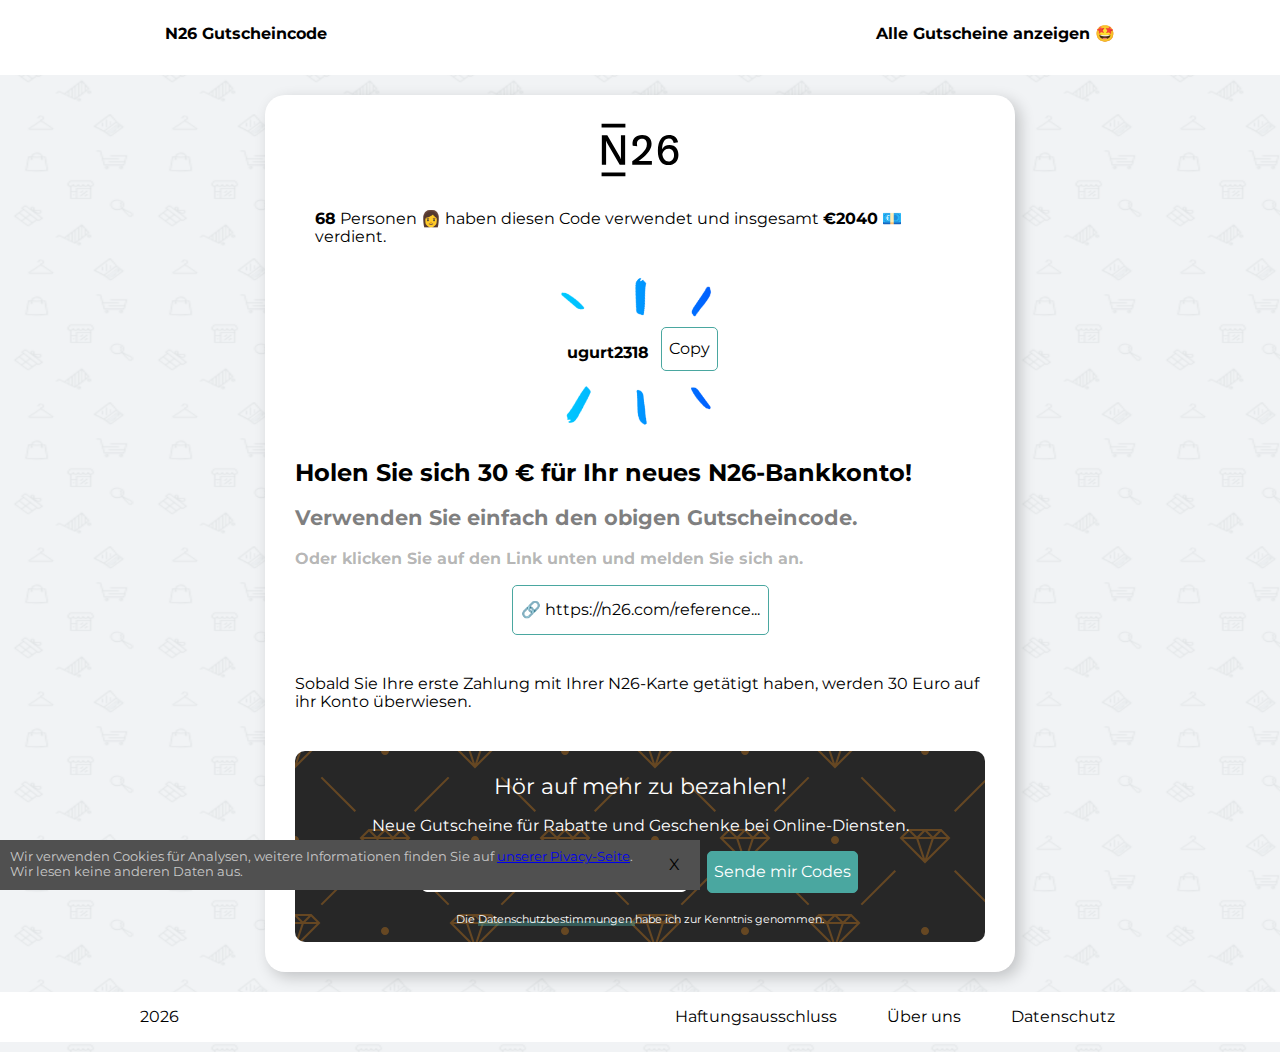
<file: index.html>
<!DOCTYPE html>
<html>
    <head>
        <meta charset="utf-8">
        <meta http-equiv="X-UA-Compatible" content="IE=edge">
        <meta name="viewport" content="width=device-width, initial-scale=1">

        <script src="js/disable.min.js"></script>
        <!-- Global site tag (gtag.js) - Google Analytics -->
        <script async src="https://www.googletagmanager.com/gtag/js?id=UA-154999706-2"></script>
        <script>
          window.dataLayer = window.dataLayer || [];
          function gtag(){dataLayer.push(arguments);}
          gtag('js', new Date());

          gtag('config', 'UA-154999706-2', { 'anonymize_ip': true, 'allow_google_signals': false, 'allow_ad_personalization_signals': false });
        </script>
        
        <script src="https://ajax.googleapis.com/ajax/libs/jquery/3.5.1/jquery.min.js"></script>
        <link href="https://fonts.googleapis.com/css2?family=Montserrat:ital,wght@0,400;0,500;1,400&display=swap" rel="stylesheet">
        <link rel="canonical" href="https://n26gutscheincode.de" />
        <title>Bester N26 Gutscheincode | 30€ Gutscheincode zu verwenden</title>
        <meta name="description" content="Erstellen Sie ein neues Bankkonto und erhalten Sie 30 €. Verwenden Sie diesen kostenlosen Gutscheincode, um Ihr erstes N26-Bankkonto zu erstellen." />

        <!-- Favicons -->
        <link rel="apple-touch-icon" href="images/fav-icon.png" sizes="180x180" />
        <link rel="icon" href="images/fav-icon-32.png" sizes="32x32" type="image/png" />
        <link rel="icon" href="images/fav-icon-16.png" sizes="16x16" type="image/png" />
        <link rel="mask-icon" href="images/fav-icon.svg" color="#563d7c" />
        <link rel="icon" href="images/fav-icon.ico" />
        <!-- Favicons -->

        <link rel="stylesheet" href="css/styles.min.css">
    </head>
    <body>
        <div class = "header-container">
            <div class="header">
                <nav class="container">
                    <div class="header-logo">
                        <div class = "link-wrapper">
                            <a class="logo" href="./">
                                N26 Gutscheincode
                            </a>
                        </div>
                    </div>
                    <div class="header-links">
                        <div class = "link-wrapper">
                            <a 
                                onclick="gtag('event', 'Monster nav click', { 'event_category': 'Link click', 'event_label': 'Monster-Nav-Link', 'value': 1 })"
                                target="_blank"
                                href="https://gutscheinmonster.org?ref=n26gutscheincode">
                                Alle Gutscheine anzeigen &#129321
                            </a>
                        </div>
                    </div>
                </nav>
            </div>
        </div>

        <div class="card">
            <div class="card-title">
                <svg
                    xmlns:svg="http://www.w3.org/2000/svg"
                    xmlns="http://www.w3.org/2000/svg"
                    version="1.1"
                    class="card-title-logo"
                    width="80"
                    height="80"
                    viewBox="-24.5972991 -24.5972991 1249.1945982 869.1045682">
                <defs
                    id="defs3658" />
                <path
                    d="m 302.29003,179.3 0,315.58 c 0,27.93 0.65,44.83 1.95,61.07 l -1.3,0 C 296.11003,537.35 288.06,521.05 276.05,499.83 L 89.41,179.3 l -85.3,0 0,461.3 66.46,0 0,-315.6 c 0,-27.94 -0.65,-44.83 -1.94,-61.08 l 1.37,0 c 6.82,18.6 14.87,34.89 26.89,56.1 l 186.58,320.58 84.40003,0 0,-461.3 z m 69.71,-179.3 0,59.77 L 0,59.77 0,0 Z m 0,760.14 0,59.77 L 0,819.91 0,760.14 Z m 205.29,-179.3 c 34.73,-24 84.52,-63.87 106.61,-86 25.11,-25.12 96.59,-89.69 96.59,-181.74 0,-95.15 -62,-138.7 -145.85,-138.7 -101.64,0.04 -151.83,62.6 -151.83,134.17 a 146.72,146.72 0 0 0 4.55,36.43 l 69.64,6.7 a 185.21,185.21 0 0 1 -4.55,-39.63 c 0,-53.6 35.47,-79.25 79.88,-79.25 43.3,0 75.35,24.26 75.35,82.6 0,59.29 -29,99.7 -73.16,143.91 -46.17,46.2 -119.97,101.32 -155.52,126.67 l 0,54.6 306.67,0 0,-59.76 z M 1060.44,333.69 c -55,0 -94.26997,25.44 -114.11997,63.1 0,-89 31,-166.47 104.69997,-166.47 46.84,0 65.43,26.95 75.36,71.14 l 68.22,-13.65 c -16,-76.29 -64.53,-113.37 -143.1,-113.37 -98.71997,0 -172.57997,75.8 -172.57997,245.69 0,150.81 61.59,225.35 167.70997,225.35 87.69,0 153.37,-59.88 153.37,-158.55 0,-77.09 -41.1,-153.24 -139.56,-153.24 z m -13.64,256.05 c -54.41997,0 -92.09997,-50 -98.61997,-116.39 16.53,-56.63 53.17997,-84.84 96.51997,-84.84 55.71,0 87.14,41.14 87.14,99.63 0,62.78 -35.84,101.6 -85.04,101.6 z"
                    id="path3638" />
                </svg>
            </div>
            
            <div class="card-revenue"> <span id="people" style="font-weight: bold;">100</span> Personen &#128105 haben diesen Code verwendet und insgesamt <span id="revenue" style="font-weight: bold;">200</span> &#128182 verdient.</div>
            
            <div class="card-bang">
                <img class="card-bang-image" src="./images/bang_up.png" >

                <div class="card-bang-code"> 
                    <span id="promoCode" class="card-bang-code-text">ugurt2318</span> 
                    <span class="card-bang-code-button" onclick="copyTheCode()">Copy</span> 
                </div>
                
                <img class="card-bang-image" src="./images/bang_down.png">
            </div>

            <div id="copyToast" class="card-copy-toast">Code wird kopiert</div>
            
            <div class="card-main-vote">&#128077<span style="font-weight: bold;"> 20</span></div>
            
            <div class = "card-main-header">
                Holen Sie sich 30 € für Ihr neues N26-Bankkonto!
            </div>
            <div class="card-main-header-medium">
                Verwenden Sie einfach den obigen Gutscheincode.
            </div>
            <div class="card-main-header-small">
                Oder klicken Sie auf den Link unten und melden Sie sich an.</p>
            </div>
            <div class="card-bang-code"> 
                <span onclick="openRefLink()" class="card-bang-code-link-text"> <span>&#128279 </span>
                    <a id="promoLink" href="https://n26.com/r/ugurt2318">https://n26.com/reference...</a>
                </span> 
            </div>
            <div class="card-main-header-normal"> 
                Sobald Sie Ihre erste Zahlung mit Ihrer N26-Karte getätigt haben, werden 30 Euro auf ihr Konto überwiesen.
            </div>
            <!--
            <div class="aff-container">
                <a 
                    id="affLink"
                    onclick="onAffLinkClicked('N26');" 
                    href="https://amzn.to/3525ind"
                    target="_blank"
                    rel="noreferrer nofollow">
                    <div class="aff-container-wrapper">
                        <p id="affTitle" class="aff-container-wrapper-title"> Checkout best rated scale for your kitchen!</p>
                        <p class="aff-container-wrapper-action"> Schau dir bei Amazon an!</p>
                    </div>
                </a>
            </div>
            -->
            <div class="in-page-ns-form card-item-newsletter newsletter-form-on-home-page">
                <div id="form-wrapper" class="in-page-ns-form-wrapper">
                    <p id="ns-title" class="in-page-ns-form-wrapper-title">Hör auf mehr zu bezahlen!</p>
                    <p id="ns-subtitle" class="in-page-ns-form-wrapper-subtitle">Erhalten Sie einmal im Monat exklusive Gutscheincodes für Ihre E-Mail und zahlen Sie weniger für Ihre Online-Einkäufe.</p>
                    
                    <p id="ns-error" class="generic-error">Das hat leider nicht geklappt. Versuchs bitte noch einmal.</p>
                    <p id="ns-email-error" class="generic-error">Diese Email scheint ungültig zu sein. Bitte überprüfe sie und probiere es nochmal.</p>
                    <form id="ns-form">
                        <input id="ns-email-input" class="ns-email" placeholder="anne@ichwillgutschein.com" name="EMAIL" type="email">
                        <button id="ns-signup-btn" type="button" class="ns-sign-up" onclick="onSignupClick();"><span>Sende mir Codes</span></span></button> 
                    </form>
                    
                    <p class="in-page-ns-form-wrapper-title-link">
                        Die 
                        <span class="newsletter-link">
                            <a 
                                onclick="" 
                                target="_blank"
                                href="./pages/privacy.html"
                                > 
                                Datenschutzbestimmungen 
                            </a>
                        </span>
                        habe ich zur Kenntnis genommen.
                    </p>
                </div>

                <div id="success-section" class="success-animation">
                    <svg class="checkmark" xmlns="http://www.w3.org/2000/svg" viewBox="0 0 52 52">
                        <circle class="checkmark__circle" cx="26" cy="26" r="25" fill="none" />
                        <path class="checkmark__check" fill="none" d="M14.1 27.2l7.1 7.2 16.7-16.8" />
                    </svg>
                    <p class="in-page-ns-form-wrapper-title">Danke fürs Abonnieren</p>
                </div>
            </div>
        </div>
        
        <footer class = "footer-container">
            <div class="footer">
                <nav class="container">
                    <div class="footer-date">
                        <div class = "footer-date-link-wrapper">
                            <p id="yearP" class="dater">
                                <span>
                                    <script>
                                        document.getElementById("yearP").appendChild(document.createTextNode(new Date().getFullYear()));
                                    </script>
                                </span>
                            </p>
                        </div>
                    </div>
                    <div class="footer-links">
                        <div class = "footer-link-wrapper">
                            <a href="./pages/disclaimer.html">
                                Haftungsausschluss
                            </a>
                        </div>
                        <div class = "footer-link-wrapper">
                            <a href="./pages/about.html">
                                Über uns
                            </a>
                        </div>
                        <div class = "footer-link-wrapper">
                            <a href="./pages/privacy.html">
                                Datenschutz
                            </a>
                        </div>
                    </div>
                </nav>
            </div>
        </footer>

        <div id="cookie-banner" class="cookie-container">
            <div class="cookie">
                <div class="cookie-text">Wir verwenden Cookies für Analysen, weitere Informationen finden Sie auf <a href="pages/privacy.html">unserer Pivacy-Seite</a>. Wir lesen keine anderen Daten aus.</div>
                <div id="cookie-close" class="cookie-button">X</div>
            </div>
        </div>
        
        <script src="js/main.min.js"></script>
        <script src="js/cookie.min.js"></script>
        <script src="js/aff.min.js"></script>
        <script src="js/newsletter.min.js"></script>
        <!-- <script>setBankProduct();</script> -->
    </body>
</html>
</file>
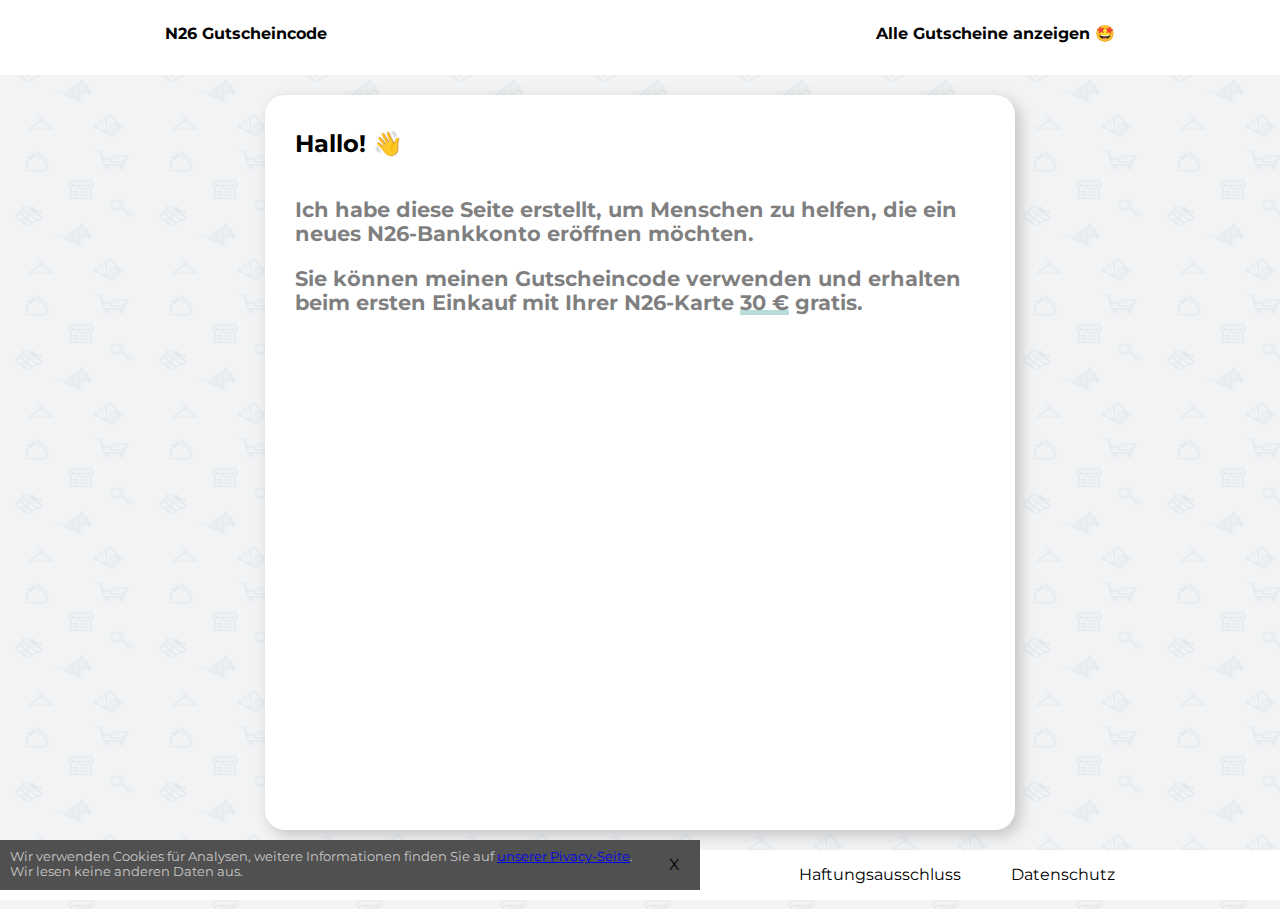
<file: pages/about.html>
<!DOCTYPE html>
<html>
    <head>
        <!--build:js js/disable.min.js -->
        <script src="../js/disable.min.js"></script>
        <!-- endbuild -->
        <!-- Global site tag (gtag.js) - Google Analytics -->
        <script async src="https://www.googletagmanager.com/gtag/js?id=UA-154999706-2"></script>
        <script>
          window.dataLayer = window.dataLayer || [];
          function gtag(){dataLayer.push(arguments);}
          gtag('js', new Date());

          gtag('config', 'UA-154999706-2', { 'anonymize_ip': true, 'allow_google_signals': false, 'allow_ad_personalization_signals': false });
        </script>
        
        <meta charset="utf-8">
        <meta http-equiv="X-UA-Compatible" content="IE=edge">
        <meta name="viewport" content="width=device-width, initial-scale=1">
        <meta name="description" content="Erstellen Sie ein neues Bankkonto und erhalten Sie 30 €. Verwenden Sie diesen kostenlosen Gutscheincode, um Ihr erstes N26-Bankkonto zu erstellen." />
        <link rel="canonical" href="https://n26gutscheincode.de/pages/about.html" />
        <title>Bester N26 Gutscheincode | 30€ Gutscheincode zu verwenden</title>

        <link href="https://fonts.googleapis.com/css2?family=Montserrat:ital,wght@0,400;0,500;1,400&display=swap" rel="stylesheet">
        
        <!-- Favicons -->
        <link rel="apple-touch-icon" href="../images/fav-icon.png" sizes="180x180" />
        <link rel="icon" href="../images/fav-icon-32.png" sizes="32x32" type="image/png" />
        <link rel="icon" href="../images/fav-icon-16.png" sizes="16x16" type="image/png" />
        <link rel="mask-icon" href="../images/fav-icon.svg" color="#563d7c" />
        <link rel="icon" href="../images/fav-icon.ico" />
        <!-- Favicons -->

        <!--build:css css/styles.min.css-->
        <link href="../css/styles.min.css" rel="stylesheet" />
        <!--endbuild-->
    </head>
    <body>
        <div class = "header-container">
            <div class="header">
                <nav class="container">
                    <div class="header-logo">
                        <div class = "link-wrapper">
                            <a class="logo" href="../">
                                N26 Gutscheincode
                            </a>
                        </div>
                    </div>
                    <div class="header-links">
                        <div class = "link-wrapper">
                            <a 
                                onclick="gtag('event', 'Monster nav click', { 'event_category': 'Link click', 'event_label': 'Monster-Nav-Link', 'value': 1 })"
                                target="_blank"
                                href="https://gutscheinmonster.org">
                                Alle Gutscheine anzeigen &#129321
                            </a>
                        </div>
                    </div>
                </nav>
            </div>
        </div>

        <div class="card">
            <div class="card-main-header">
                Hallo! &#128075;
            </div>
 
            <div class="card-main-header-medium">
                <p>Ich habe diese Seite erstellt, um Menschen zu helfen, die ein neues N26-Bankkonto eröffnen möchten.</p>
                <p>Sie können meinen Gutscheincode verwenden und erhalten beim ersten Einkauf mit Ihrer N26-Karte <span class="card-link">30 €</span> gratis.</p>
            </div>
            
        </div>
        
        <footer class = "footer-container">
            <div class="footer">
                <nav class="container">
                    <div class="footer-date">
                        <div class = "footer-date-link-wrapper">
                            <p id="yearP" class="dater">
                                <span>
                                    <script>
                                        document.getElementById("yearP").appendChild(document.createTextNode(new Date().getFullYear()));
                                    </script>
                                </span>
                            </p>
                        </div>
                    </div>
                    <div class="footer-links">
                        <div class = "footer-link-wrapper">
                            <a href="./disclaimer.html">
                                Haftungsausschluss
                            </a>
                        </div>
                        <div class = "footer-link-wrapper">
                            <a href="./privacy.html">
                                Datenschutz
                            </a>
                        </div>
                    </div>
                </nav>
            </div>
        </footer>

        <div id="cookie-banner" class="cookie-container">
            <div class="cookie">
                <div class="cookie-text">Wir verwenden Cookies für Analysen, weitere Informationen finden Sie auf <a href="./privacy.html">unserer Pivacy-Seite</a>. Wir lesen keine anderen Daten aus.</div>
                <div id="cookie-close" class="cookie-button">X</div>
            </div>
        </div>
        
        <!--build:js js/main.min.js -->
        <script src="../js/cookie.min.js"></script>
        <!-- endbuild -->
    </body>
</html>
</file>
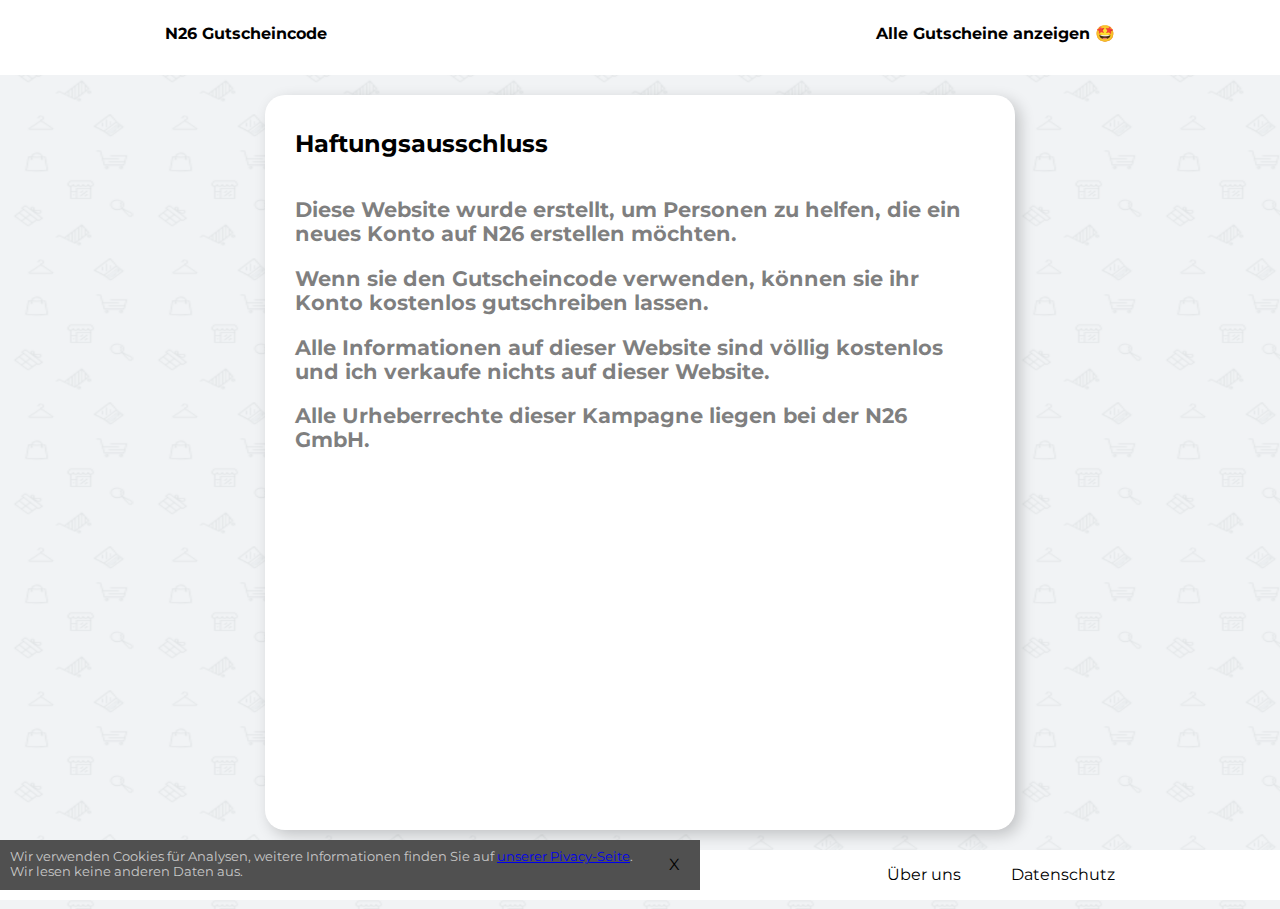
<file: pages/disclaimer.html>
<!DOCTYPE html>
<html>
    <head>

        <!--build:js js/disable.min.js -->
        <script src="../js/disable.min.js"></script>
        <!-- endbuild -->
        <!-- Global site tag (gtag.js) - Google Analytics -->
        <script async src="https://www.googletagmanager.com/gtag/js?id=UA-154999706-2"></script>
        <script>
          window.dataLayer = window.dataLayer || [];
          function gtag(){dataLayer.push(arguments);}
          gtag('js', new Date());

          gtag('config', 'UA-154999706-2', { 'anonymize_ip': true, 'allow_google_signals': false, 'allow_ad_personalization_signals': false });
        </script>
        
        <meta charset="utf-8">
        <meta http-equiv="X-UA-Compatible" content="IE=edge">
        <meta name="viewport" content="width=device-width, initial-scale=1">
        <meta name="description" content="Erstellen Sie ein neues Bankkonto und erhalten Sie 30 €. Verwenden Sie diesen kostenlosen Gutscheincode, um Ihr erstes N26-Bankkonto zu erstellen." />
        <link rel="canonical" href="https://n26gutscheincode.de/pages/disclaimer.html" />
        <title>Bester N26 Gutscheincode | 30€ Gutscheincode zu verwenden</title>

        <link href="https://fonts.googleapis.com/css2?family=Montserrat:ital,wght@0,400;0,500;1,400&display=swap" rel="stylesheet">
        
        <!-- Favicons -->
        <link rel="apple-touch-icon" href="../images/fav-icon.png" sizes="180x180" />
        <link rel="icon" href="../images/fav-icon-32.png" sizes="32x32" type="image/png" />
        <link rel="icon" href="../images/fav-icon-16.png" sizes="16x16" type="image/png" />
        <link rel="mask-icon" href="../images/fav-icon.svg" color="#563d7c" />
        <link rel="icon" href="../images/fav-icon.ico" />
        <!-- Favicons -->

        <!--build:css css/styles.min.css-->
        <link href="../css/styles.min.css" rel="stylesheet" />
        <!--endbuild-->
    </head>
    <body>
        <div class = "header-container">
            <div class="header">
                <nav class="container">
                    <div class="header-logo">
                        <div class = "link-wrapper">
                            <a class="logo" href="../">
                                N26 Gutscheincode
                            </a>
                        </div>
                    </div>
                    <div class="header-links">
                        <div class = "link-wrapper">
                            <a 
                                onclick="gtag('event', 'Monster nav click', { 'event_category': 'Link click', 'event_label': 'Monster-Nav-Link', 'value': 1 })"
                                target="_blank"
                                href="https://gutscheinmonster.org">
                                Alle Gutscheine anzeigen &#129321
                            </a>
                        </div>
                    </div>
                </nav>
            </div>
        </div>

        <div class="card">
            <div class="card-main-header">
                Haftungsausschluss
            </div>
 
            <div class="card-main-header-medium">
                <p>Diese Website wurde erstellt, um Personen zu helfen, die ein neues Konto auf N26 erstellen möchten.</p>
                <p>Wenn sie den Gutscheincode verwenden, können sie ihr Konto kostenlos gutschreiben lassen.
                <p>Alle Informationen auf dieser Website sind völlig kostenlos und ich verkaufe nichts auf dieser Website.</p>
                <p>Alle Urheberrechte dieser Kampagne liegen bei der N26 GmbH.</p>
            </div>
            
        </div>
        
        <footer class = "footer-container">
            <div class="footer">
                <nav class="container">
                    <div class="footer-date">
                        <div class = "footer-date-link-wrapper">
                            <p id="yearP" class="dater">
                                <span>
                                    <script>
                                        document.getElementById("yearP").appendChild(document.createTextNode(new Date().getFullYear()));
                                    </script>
                                </span>
                            </p>
                        </div>
                    </div>
                    <div class="footer-links">
                        <div class = "footer-link-wrapper">
                            <a href="./about.html">
                                Über uns
                            </a>
                        </div>
                        <div class = "footer-link-wrapper">
                            <a href="./privacy.html">
                                Datenschutz
                            </a>
                        </div>
                    </div>
                </nav>
            </div>
        </footer>

        <div id="cookie-banner" class="cookie-container">
            <div class="cookie">
                <div class="cookie-text">Wir verwenden Cookies für Analysen, weitere Informationen finden Sie auf <a href="./privacy.html">unserer Pivacy-Seite</a>. Wir lesen keine anderen Daten aus.</div>
                <div id="cookie-close" class="cookie-button">X</div>
            </div>
        </div>
        
        <!--build:js js/main.min.js -->
        <script src="../js/cookie.min.js"></script>
        <!-- endbuild -->
    </body>
</html>
</file>
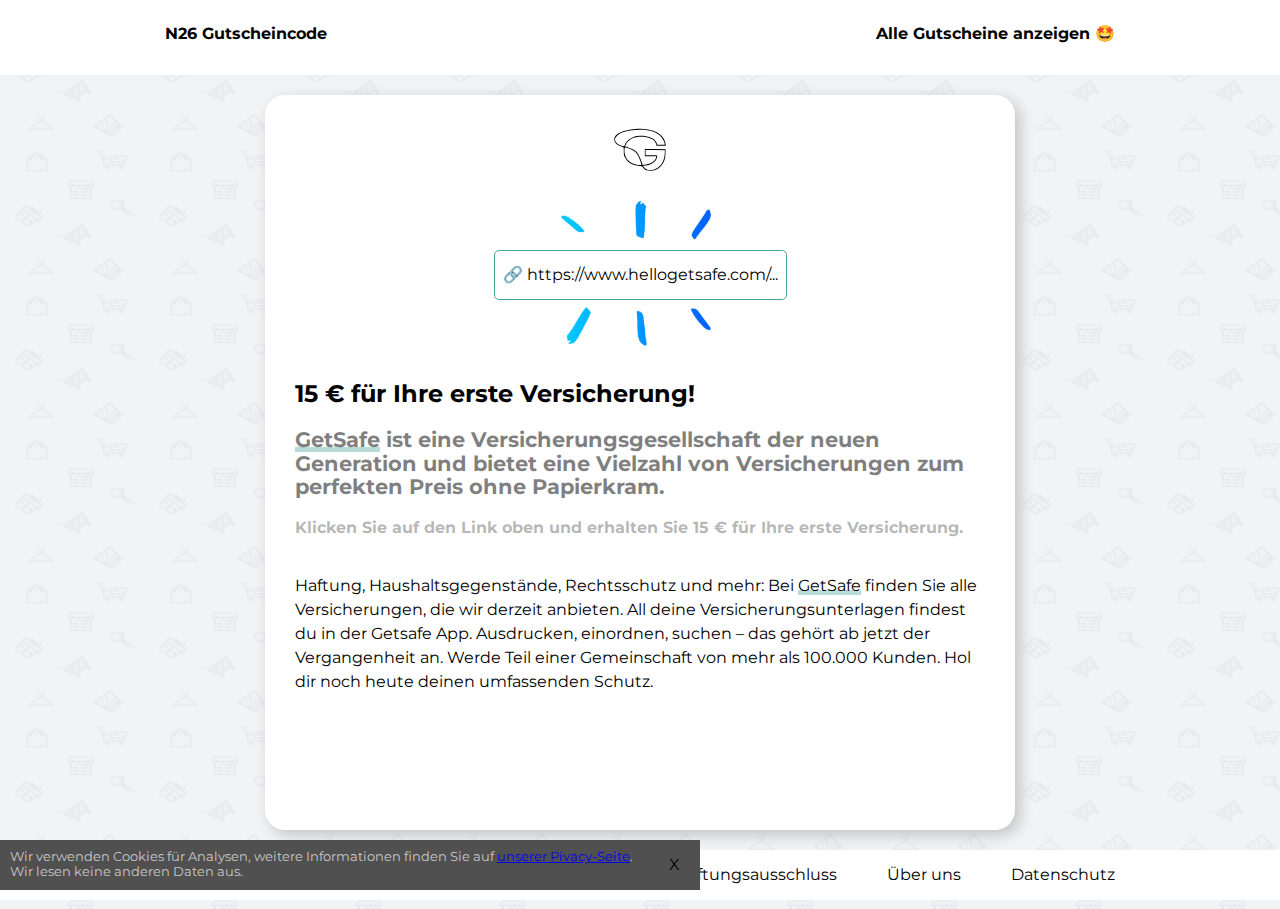
<file: pages/get-safe.html>
<!DOCTYPE html>
<html>
    <head>
        <!--build:js js/disable.min.js -->
        <script src="../js/disable.min.js"></script>
        <!-- endbuild -->
        <!-- Global site tag (gtag.js) - Google Analytics -->
        <script async src="https://www.googletagmanager.com/gtag/js?id=UA-154999706-2"></script>
        <script>
          window.dataLayer = window.dataLayer || [];
          function gtag(){dataLayer.push(arguments);}
          gtag('js', new Date());

          gtag('config', 'UA-154999706-2', { 'anonymize_ip': true, 'allow_google_signals': false, 'allow_ad_personalization_signals': false });
        </script>
        
        <meta charset="utf-8">
        <meta http-equiv="X-UA-Compatible" content="IE=edge">
        <meta name="viewport" content="width=device-width, initial-scale=1">
        <meta name="description" content="Erhalten Sie den Gutscheincode für Ihre neue GetSafe-Versicherung und erhalten Sie eine kostenlose Gutschrift auf Ihrem Konto." />
        <link rel="canonical" href="https://n26gutscheincode.de/pages/get-safe.html" />
        <title>Getsafe | Geschenk für Neukunden | 15€ für neue Versicherungen</title>

        <link href="https://fonts.googleapis.com/css2?family=Montserrat:ital,wght@0,400;0,500;1,400&display=swap" rel="stylesheet">
        
        <!-- Favicons -->
        <link rel="apple-touch-icon" href="../images/fav-icon.png" sizes="180x180" />
        <link rel="icon" href="../images/fav-icon-32.png" sizes="32x32" type="image/png" />
        <link rel="icon" href="../images/fav-icon-16.png" sizes="16x16" type="image/png" />
        <link rel="mask-icon" href="../images/fav-icon.svg" color="#563d7c" />
        <link rel="icon" href="../images/fav-icon.ico" />
        <!-- Favicons -->

        <!--build:css ../css/styles.min.css-->
        <link href="../css/styles.min.css" rel="stylesheet" />
        <!--endbuild-->
    </head>
    <body>
        <div class = "header-container">
            <div class="header">
                <nav class="container">
                    <div class="header-logo">
                        <div class = "link-wrapper">
                            <a class="logo" href="../">
                                N26 Gutscheincode
                            </a>
                        </div>
                    </div>
                    <div class="header-links">
                        <div class = "link-wrapper">
                            <a 
                                onclick="gtag('event', 'Monster nav click', { 'event_category': 'Link click', 'event_label': 'Monster-Nav-Link', 'value': 1 })"
                                target="_blank"
                                href="https://gutscheinmonster.org">
                                Alle Gutscheine anzeigen &#129321
                            </a>
                        </div>
                    </div>
                </nav>
            </div>
        </div>

        <div class="card">
            <div class="card-title">
                <svg 
                    version="1.0" xmlns="http://www.w3.org/2000/svg"
                    class="card-title-logo"
                    width="100"
                    height="100"
                    viewBox="0 0 230.000000 172.000000"
                    preserveAspectRatio="xMidYMid meet"
                    >
                    <g transform="translate(0.000000,172.000000) scale(0.100000,-0.100000)"
                    fill="#000000" stroke="none">
                    <path d="M1020 1463 c-97 -7 -259 -36 -335 -60 -86 -27 -196 -86 -233 -126
                    -58 -61 -57 -165 1 -225 39 -41 71 -59 160 -92 l67 -25 3 -110 c2 -100 5 -116
                    34 -177 70 -149 200 -226 414 -246 76 -7 77 -7 110 -51 53 -69 95 -86 214 -86
                    92 0 106 3 168 32 116 55 206 171 242 311 9 34 17 110 18 169 l2 108 -297 3
                    -298 2 0 -105 0 -106 163 1 162 1 -3 -33 c-9 -105 -146 -196 -325 -214 l-63
                    -6 -23 78 c-31 107 -91 230 -135 281 -55 64 -117 100 -235 139 -58 20 -108 37
                    -109 39 -2 2 11 31 29 65 74 138 222 210 434 210 213 -1 369 -67 416 -177 10
                    -24 19 -53 19 -64 0 -18 9 -19 135 -19 155 0 149 -6 120 105 -69 265 -403 412
                    -855 378z m341 -38 c226 -34 392 -137 465 -290 19 -38 34 -82 34 -97 l0 -28
                    -108 0 -108 0 -12 44 c-27 103 -163 185 -343 207 -96 11 -212 6 -284 -12 -128
                    -34 -235 -118 -283 -220 l-27 -60 -40 6 c-95 14 -209 97 -221 161 -9 51 2 81
                    52 130 106 107 344 170 654 173 69 0 168 -6 221 -14z m-568 -511 c131 -34 237
                    -108 300 -211 26 -41 97 -232 97 -259 0 -33 -168 -11 -265 35 -117 55 -185
                    140 -211 264 -16 75 -11 187 8 187 6 0 37 -7 71 -16z m1069 -139 c-9 -216 -93
                    -371 -244 -450 -61 -33 -85 -39 -150 -43 -64 -4 -84 -1 -122 17 -46 23 -110
                    86 -102 100 3 4 34 11 68 14 125 12 236 67 289 143 28 42 54 127 44 145 -4 5
                    -79 9 -171 9 l-164 0 0 75 0 75 278 -2 277 -3 -3 -80z"/>
                    </g>
                </svg>
            </div>
            <div class="card-revenue" style="display: none;"> <span style="font-weight: bold;">100</span> people &#128105 used this code and made <span style="font-weight: bold;">€200</span> &#128182 in total</div>
            <div class="card-bang">
                <img class="card-bang-image" src="../images/bang_up.png" >

                <div class="card-bang-code"> 
                    <span onclick="openGetSafeLink()" class="card-bang-code-link-text"> 
                        <span>&#128279 </span>
                        <a 
                            href="https://www.hellogetsafe.com/en-de/referral?n=Ugur&r=8REF-8MW8&s=1">
                            https://www.hellogetsafe.com/...
                        </a>
                    </span> 
                </div>
                
                <img class="card-bang-image" src="../images/bang_down.png">
            </div>

            <div class="card-main-vote">&#128077<span style="font-weight: bold;"> 20</span></div>
            
            <div class = "card-main-header">
                15 € für Ihre erste Versicherung!
            </div>
            <div class="card-main-header-medium">
                <span class="card-link"><a onclick="gtag('event', 'GetSafe link click', { 'event_category': 'Link click', 'event_label': 'GetSafe-Text-Link', 'value': 1 })" href="https://www.hellogetsafe.com"> GetSafe</a></span> ist eine Versicherungsgesellschaft der neuen Generation und bietet eine Vielzahl von Versicherungen zum perfekten Preis ohne Papierkram.
            </div>
            <div class="card-main-header-small">
                Klicken Sie auf den Link oben und erhalten Sie 15 € für Ihre erste Versicherung.</p>
            </div>

            <div class="card-main-header-normal" style="margin-top: 20px; line-height:1.5em;"> 
                Haftung, Haushaltsgegenstände, Rechtsschutz und mehr: Bei <span class="card-link"><a onclick="gtag('event', 'GetSafe link click 2', { 'event_category': 'Link click', 'event_label': 'GetSafe-Text-Link-2', 'value': 1 })" href="https://www.hellogetsafe.com/en-de/referral?n=Ugur&r=8REF-8MW8&s=1"> GetSafe</a></span> finden Sie alle Versicherungen, die wir derzeit anbieten.
                All deine Versicherungsunterlagen findest du in der Getsafe App. Ausdrucken, einordnen, suchen – das gehört ab jetzt der Vergangenheit an.
                Werde Teil einer Gemeinschaft von mehr als 100.000 Kunden. Hol dir noch heute deinen umfassenden Schutz.
            </div>
            
        </div>
        
        <footer class = "footer-container">
            <div class="footer">
                <nav class="container">
                    <div class="footer-date">
                        <div class = "footer-date-link-wrapper">
                            <p id="yearP" class="dater">
                                <span>
                                    <script>
                                        document.getElementById("yearP").appendChild(document.createTextNode(new Date().getFullYear()));
                                    </script>
                                </span>
                            </p>
                        </div>
                    </div>
                    <div class="footer-links">
                        <div class = "footer-link-wrapper">
                            <a href="./disclaimer.html">
                                Haftungsausschluss
                            </a>
                        </div>
                        <div class = "footer-link-wrapper">
                            <a href="./about.html">
                                Über uns
                            </a>
                        </div>
                        <div class = "footer-link-wrapper">
                            <a href="./privacy.html">
                                Datenschutz
                            </a>
                        </div>
                    </div>
                </nav>
            </div>
        </footer>

        <div id="cookie-banner" class="cookie-container">
            <div class="cookie">
                <div class="cookie-text">Wir verwenden Cookies für Analysen, weitere Informationen finden Sie auf <a href="./privacy.html">unserer Pivacy-Seite</a>. Wir lesen keine anderen Daten aus.</div>
                <div id="cookie-close" class="cookie-button">X</div>
            </div>
        </div>
        
        <!--build:js js/main.min.js -->
        <script>
            function openGetSafeLink() {
                console.log('hey');
                gtag('event', 'GetSafe website click', { 'event_category': 'Link click', 'event_label': 'GetSafe-Website-Link', 'value': 1 })
                window.open("https://www.hellogetsafe.com/en-de/referral?n=Ugur&r=8REF-8MW8&s=1", "_top");
            }
        </script>
        <script src="../js/cookie.min.js"></script>
        <!-- endbuild -->
    </body>
</html>
</file>
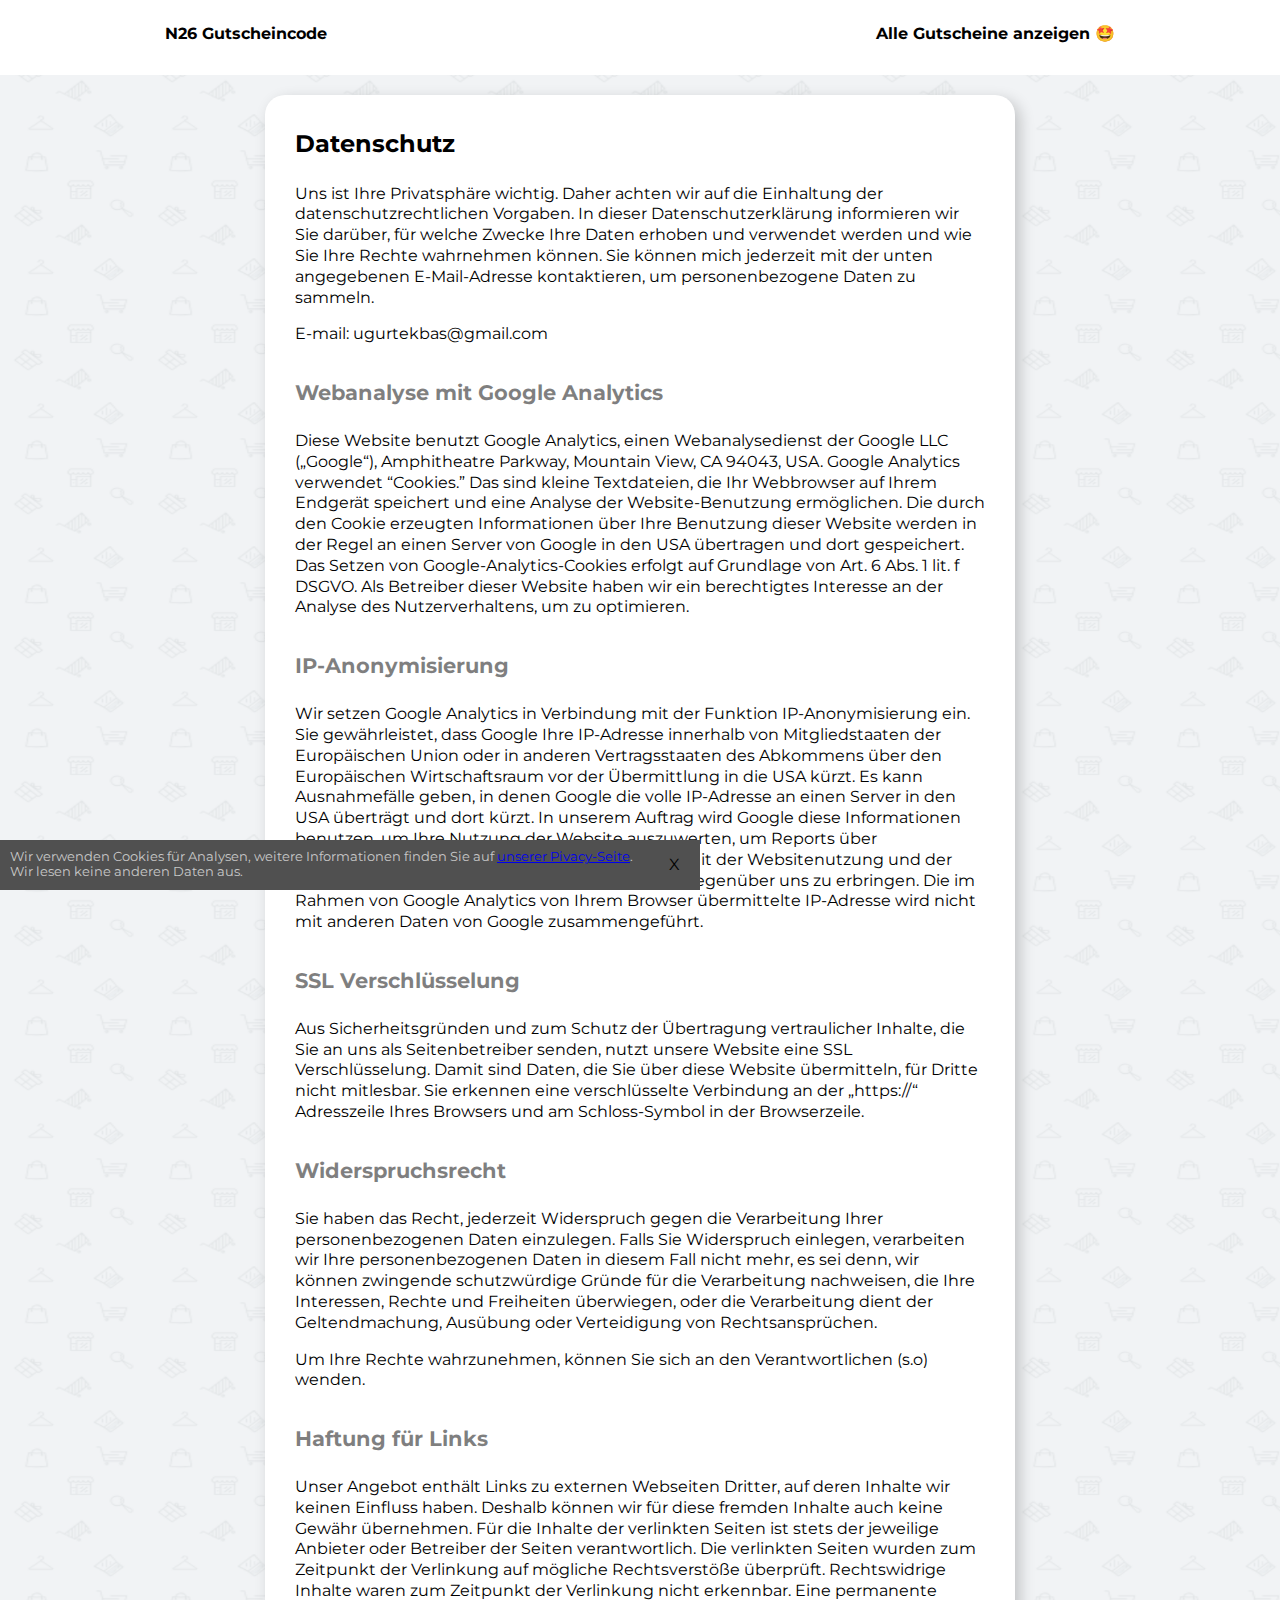
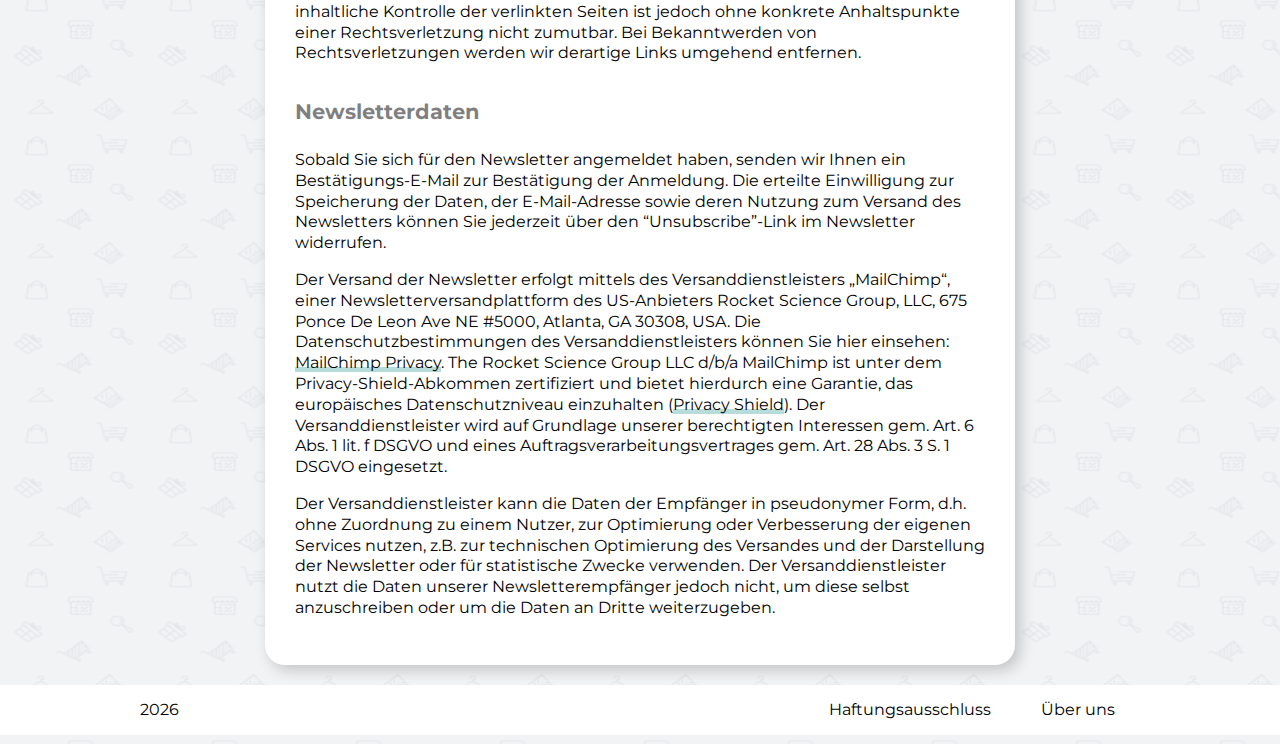
<file: pages/privacy.html>
<!DOCTYPE html>
<html>
    <head>
        <!--build:js js/disable.min.js -->
        <script src="../js/disable.min.js"></script>
        <!-- endbuild -->
        <!-- Global site tag (gtag.js) - Google Analytics -->
        <script async src="https://www.googletagmanager.com/gtag/js?id=UA-154999706-2"></script>
        <script>
          window.dataLayer = window.dataLayer || [];
          function gtag(){dataLayer.push(arguments);}
          gtag('js', new Date());

          gtag('config', 'UA-154999706-2', { 'anonymize_ip': true, 'allow_google_signals': false, 'allow_ad_personalization_signals': false });
        </script>

        <meta charset="utf-8">
        <meta http-equiv="X-UA-Compatible" content="IE=edge">
        <meta name="viewport" content="width=device-width, initial-scale=1">
        <meta name="description" content="Erstellen Sie ein neues Bankkonto und erhalten Sie 30 €. Verwenden Sie diesen kostenlosen Gutscheincode, um Ihr erstes N26-Bankkonto zu erstellen." />
        <link rel="canonical" href="https://n26gutscheincode.de/pages/privacy.html" />
        <title>Bester N26 Gutscheincode | 30€ Gutscheincode zu verwenden</title>

        <link href="https://fonts.googleapis.com/css2?family=Montserrat:ital,wght@0,400;0,500;1,400&display=swap" rel="stylesheet">
        
        <!-- Favicons -->
        <link rel="apple-touch-icon" href="../images/fav-icon.png" sizes="180x180" />
        <link rel="icon" href="../images/fav-icon-32.png" sizes="32x32" type="image/png" />
        <link rel="icon" href="../images/fav-icon-16.png" sizes="16x16" type="image/png" />
        <link rel="mask-icon" href="../images/fav-icon.svg" color="#563d7c" />
        <link rel="icon" href="../images/fav-icon.ico" />
        <!-- Favicons -->

        <!--build:css css/styles.min.css-->
        <link href="../css/styles.min.css" rel="stylesheet" />
        <!--endbuild-->
    </head>
    <body>
        <div class = "header-container">
            <div class="header">
                <nav class="container">
                    <div class="header-logo">
                        <div class = "link-wrapper">
                            <a class="logo" href="../">
                                N26 Gutscheincode
                            </a>
                        </div>
                    </div>
                    <div class="header-links">
                        <div class = "link-wrapper">
                            <a 
                                onclick="gtag('event', 'Monster nav click', { 'event_category': 'Link click', 'event_label': 'Monster-Nav-Link', 'value': 1 })"
                                target="_blank"
                                href="https://gutscheinmonster.org">
                                Alle Gutscheine anzeigen &#129321
                            </a>
                        </div>
                    </div>
                </nav>
            </div>
        </div>

        <div class="card">
            <div class="card-main-header">
                Datenschutz
            </div>
 
            <div class="card-main-header-normal" style="margin-top: 10px; line-height:1.3em;">
                <p>Uns ist Ihre Privatsphäre wichtig. Daher achten wir auf die Einhaltung der datenschutzrechtlichen Vorgaben. In dieser Datenschutzerklärung informieren wir Sie darüber, für welche Zwecke Ihre Daten erhoben und verwendet werden und wie Sie Ihre Rechte wahrnehmen können. Sie können mich jederzeit mit der unten angegebenen E-Mail-Adresse kontaktieren, um personenbezogene Daten zu sammeln.</p>
                <p>E-mail: ugurtekbas@gmail.com</p>
            </div>

            <div class="card-main-header-medium">
                Webanalyse mit Google Analytics
            </div>
            <div class="card-main-header-normal" style="margin-top: 10px; line-height:1.3em;">
                <p>Diese Website benutzt Google Analytics, einen Webanalysedienst der Google LLC („Google“), Amphitheatre Parkway, Mountain View, CA 94043, USA. Google Analytics verwendet “Cookies.” Das sind kleine Textdateien, die Ihr Webbrowser auf Ihrem Endgerät speichert und eine Analyse der Website-Benutzung ermöglichen. Die durch den Cookie erzeugten Informationen über Ihre Benutzung dieser Website werden in der Regel an einen Server von Google in den USA übertragen und dort gespeichert. Das Setzen von Google-Analytics-Cookies erfolgt auf Grundlage von Art. 6 Abs. 1 lit. f DSGVO. Als Betreiber dieser Website haben wir ein berechtigtes Interesse an der Analyse des Nutzerverhaltens, um zu optimieren.</p>
            </div>

            <div class="card-main-header-medium">
                IP-Anonymisierung
            </div>
            <div class="card-main-header-normal" style="margin-top: 10px; line-height:1.3em;">
                <p>Wir setzen Google Analytics in Verbindung mit der Funktion IP-Anonymisierung ein. Sie gewährleistet, dass Google Ihre IP-Adresse innerhalb von Mitgliedstaaten der Europäischen Union oder in anderen Vertragsstaaten des Abkommens über den Europäischen Wirtschaftsraum vor der Übermittlung in die USA kürzt. Es kann Ausnahmefälle geben, in denen Google die volle IP-Adresse an einen Server in den USA überträgt und dort kürzt. In unserem Auftrag wird Google diese Informationen benutzen, um Ihre Nutzung der Website auszuwerten, um Reports über Websiteaktivitäten zu erstellen und um weitere mit der Websitenutzung und der Internetnutzung verbundene Dienstleistungen gegenüber uns zu erbringen. Die im Rahmen von Google Analytics von Ihrem Browser übermittelte IP-Adresse wird nicht mit anderen Daten von Google zusammengeführt.</p>
            </div>

            <div class="card-main-header-medium">
                SSL Verschlüsselung
            </div>
            <div class="card-main-header-normal" style="margin-top: 10px; line-height:1.3em;">
                <p>Aus Sicherheitsgründen und zum Schutz der Übertragung vertraulicher Inhalte, die Sie an uns als Seitenbetreiber senden, nutzt unsere Website eine SSL Verschlüsselung. Damit sind Daten, die Sie über diese Website übermitteln, für Dritte nicht mitlesbar. Sie erkennen eine verschlüsselte Verbindung an der „https://“ Adresszeile Ihres Browsers und am Schloss-Symbol in der Browserzeile.</p>
            </div>

            <div class="card-main-header-medium">
                Widerspruchsrecht
            </div>
            <div class="card-main-header-normal" style="margin-top: 10px; line-height:1.3em;">
                <p>Sie haben das Recht, jederzeit Widerspruch gegen die Verarbeitung Ihrer personenbezogenen Daten einzulegen. Falls Sie Widerspruch einlegen, verarbeiten wir Ihre personenbezogenen Daten in diesem Fall nicht mehr, es sei denn, wir können zwingende schutzwürdige Gründe für die Verarbeitung nachweisen, die Ihre Interessen, Rechte und Freiheiten überwiegen, oder die Verarbeitung dient der Geltendmachung, Ausübung oder Verteidigung von Rechtsansprüchen.</p>
                <p>Um Ihre Rechte wahrzunehmen, können Sie sich an den Verantwortlichen (s.o) wenden.</p>
            </div>

            <div class="card-main-header-medium">
                Haftung für Links
            </div>
            <div class="card-main-header-normal" style="margin-top: 10px; line-height:1.3em;">
                <p>Unser Angebot enthält Links zu externen Webseiten Dritter, auf deren Inhalte wir keinen Einfluss haben. Deshalb können wir für diese fremden Inhalte auch keine Gewähr übernehmen. Für die Inhalte der verlinkten Seiten ist stets der jeweilige Anbieter oder Betreiber der Seiten verantwortlich. Die verlinkten Seiten wurden zum Zeitpunkt der Verlinkung auf mögliche Rechtsverstöße überprüft. Rechtswidrige Inhalte waren zum Zeitpunkt der Verlinkung nicht erkennbar. Eine permanente inhaltliche Kontrolle der verlinkten Seiten ist jedoch ohne konkrete Anhaltspunkte einer Rechtsverletzung nicht zumutbar. Bei Bekanntwerden von Rechtsverletzungen werden wir derartige Links umgehend entfernen.</p>
            </div>

            <div class="card-main-header-medium">
                Newsletterdaten
            </div>
            <div class="card-main-header-normal" style="margin-top: 10px; line-height:1.3em;">
                <p>Sobald Sie sich für den Newsletter angemeldet haben, senden wir Ihnen ein Bestätigungs-E-Mail zur Bestätigung der Anmeldung. Die erteilte Einwilligung zur Speicherung der Daten, der E-Mail-Adresse sowie deren Nutzung zum Versand des Newsletters können Sie jederzeit über den “Unsubscribe”-Link im Newsletter widerrufen.</p>
                <p>Der Versand der Newsletter erfolgt mittels des Versanddienstleisters „MailChimp“, einer Newsletterversandplattform des US-Anbieters Rocket Science Group, LLC, 675 Ponce De Leon Ave NE #5000, Atlanta, GA 30308, USA. Die Datenschutzbestimmungen des Versanddienstleisters können Sie hier einsehen: <span class="card-link"><a href="https://mailchimp.com/legal/privacy/" target="_blank" rel="noreferrer nofollow">MailChimp Privacy</a></span>. The Rocket Science Group LLC d/b/a MailChimp ist unter dem Privacy-Shield-Abkommen zertifiziert und bietet hierdurch eine Garantie, das europäisches Datenschutzniveau einzuhalten (<span class="card-link"><a href="https://www.privacyshield.gov/participant?id=a2zt0000000TO6hAAG&status=Active" target="_blank" rel="noreferrer nofollow">Privacy Shield</a></span>). Der Versanddienstleister wird auf Grundlage unserer berechtigten Interessen gem. Art. 6 Abs. 1 lit. f DSGVO und eines Auftragsverarbeitungsvertrages gem. Art. 28 Abs. 3 S. 1 DSGVO eingesetzt.</p>
                <p>Der Versanddienstleister kann die Daten der Empfänger in pseudonymer Form, d.h. ohne Zuordnung zu einem Nutzer, zur Optimierung oder Verbesserung der eigenen Services nutzen, z.B. zur technischen Optimierung des Versandes und der Darstellung der Newsletter oder für statistische Zwecke verwenden. Der Versanddienstleister nutzt die Daten unserer Newsletterempfänger jedoch nicht, um diese selbst anzuschreiben oder um die Daten an Dritte weiterzugeben.</p>
            </div>
        </div>
        
        <footer class = "footer-container">
            <div class="footer">
                <nav class="container">
                    <div class="footer-date">
                        <div class = "footer-date-link-wrapper">
                            <p id="yearP" class="dater">
                                <span>
                                    <script>
                                        document.getElementById("yearP").appendChild(document.createTextNode(new Date().getFullYear()));
                                    </script>
                                </span>
                            </p>
                        </div>
                    </div>
                    <div class="footer-links">
                        <div class = "footer-link-wrapper">
                            <a href="./disclaimer.html">
                                Haftungsausschluss
                            </a>
                        </div>
                        <div class = "footer-link-wrapper">
                            <a href="./about.html">
                                Über uns
                            </a>
                        </div>
                    </div>
                </nav>
            </div>
        </footer>
        
        <div id="cookie-banner" class="cookie-container">
            <div class="cookie">
                <div class="cookie-text">Wir verwenden Cookies für Analysen, weitere Informationen finden Sie auf <a href="./privacy.html">unserer Pivacy-Seite</a>. Wir lesen keine anderen Daten aus.</div>
                <div id="cookie-close" class="cookie-button">X</div>
            </div>
        </div>
        
        <!--build:js js/main.min.js -->
        <script src="../js/cookie.min.js"></script>
        <!-- endbuild -->
    </body>
</html>
</file>
<file: css/styles.min.css>
/*! normalize.css v8.0.1 | MIT License | github.com/necolas/normalize.css */html{line-height:1.15;-webkit-text-size-adjust:100%}main{display:block}h1{font-size:2em;margin:.67em 0}hr{box-sizing:content-box;height:0;overflow:visible}pre{font-family:monospace,monospace;font-size:1em}a{background-color:transparent}abbr[title]{border-bottom:none;text-decoration:underline;-webkit-text-decoration:underline dotted;text-decoration:underline dotted}b,strong{font-weight:bolder}code,kbd,samp{font-family:monospace,monospace;font-size:1em}small{font-size:80%}sub,sup{font-size:75%;line-height:0;position:relative;vertical-align:baseline}sub{bottom:-.25em}sup{top:-.5em}img{border-style:none}button,input,optgroup,select,textarea{font-family:inherit;font-size:100%;line-height:1.15;margin:0}button,input{overflow:visible}button,select{text-transform:none}[type=button],[type=reset],[type=submit],button{-webkit-appearance:button}[type=button]::-moz-focus-inner,[type=reset]::-moz-focus-inner,[type=submit]::-moz-focus-inner,button::-moz-focus-inner{border-style:none;padding:0}[type=button]:-moz-focusring,[type=reset]:-moz-focusring,[type=submit]:-moz-focusring,button:-moz-focusring{outline:1px dotted ButtonText}fieldset{padding:.35em .75em .625em}legend{box-sizing:border-box;color:inherit;display:table;max-width:100%;padding:0;white-space:normal}progress{vertical-align:baseline}textarea{overflow:auto}[type=checkbox],[type=radio]{box-sizing:border-box;padding:0}[type=number]::-webkit-inner-spin-button,[type=number]::-webkit-outer-spin-button{height:auto}[type=search]{-webkit-appearance:textfield;outline-offset:-2px}[type=search]::-webkit-search-decoration{-webkit-appearance:none}::-webkit-file-upload-button{-webkit-appearance:button;font:inherit}details{display:block}summary{display:list-item}[hidden],template{display:none}body{font-family:Montserrat,sans-serif;background-image:url(../images/bg-image.png);background-size:144px 144px;min-height:100vh;margin:0;display:flex;flex-flow:column}.header-container{background-color:#fff}.link-wrapper{display:flex;margin-top:auto;margin-bottom:auto;text-align:center}.link-wrapper:hover{background-color:#e8e8e8;cursor:pointer}@media (min-width:320px){.link-wrapper{margin-left:auto;margin-right:auto}}@media (min-width:768px){.link-wrapper{margin-top:auto;margin-bottom:auto;height:75px}}.header .container{height:75px;max-width:1000px;margin-left:auto;margin-right:auto;position:relative;display:flex;flex-direction:row;justify-content:center;align-content:center;background-color:#fff}@media (min-width:320px){.header .container{max-width:300px;flex-wrap:wrap;height:100px}}@media (min-width:768px){.header .container{max-width:1000px;flex-wrap:nowrap;height:75px}}.header-logo{display:flex;font-weight:700;text-align:center}.header-logo:hover{background-color:#e8e8e8}@media (min-width:320px){.header-logo{height:42px;flex:1 0 100%;border-bottom:1px solid #4aa7a0}}@media (min-width:768px){.header-logo{flex:none;border-bottom:none}}.header-links{display:flex;margin-left:auto;font-weight:700}@media (min-width:320px){.header-links{height:42px;display:flex;flex:1 0 100%;margin-left:auto;margin-right:auto}}@media (min-width:768px){.header-links{flex:none;margin-left:auto;margin-right:0;height:75px}}.header a{color:#000;padding:25px;text-decoration:none}@media (min-width:320px){.header a{padding:0;text-align:center}}@media (min-width:768px){.header a{padding:25px}}.footer-container{position:relative;background-color:#fff;margin-top:auto;margin-bottom:0}.footer-link-wrapper{height:50px;display:flex;margin-top:auto;margin-bottom:auto;align-items:center}.footer-link-wrapper:hover{background-color:#e8e8e8;cursor:pointer}@media (min-width:320px){.footer-link-wrapper{width:100%;margin-left:auto;margin-right:auto}}@media (min-width:768px){.footer-link-wrapper{width:auto;margin-top:auto;margin-bottom:auto}}.footer-date-link-wrapper{height:50px;display:flex;margin-top:auto;margin-bottom:auto;align-items:center}.footer-date-link-wrapper .dater,.footer-date-link-wrapper .dater:hover{text-decoration:none}.footer .container{height:50px;max-width:1000px;margin-left:auto;margin-right:auto;margin-top:auto;position:relative;display:flex;flex-direction:row;justify-content:center;align-content:center;background-color:#fff}@media (min-width:320px){.footer .container{align-content:flex-start;max-width:300px;flex-wrap:wrap;height:150px}}@media (min-width:768px){.footer .container{max-width:1000px;flex-wrap:nowrap;height:50px;align-content:center}}.footer-date{display:flex}@media (min-width:320px){.footer-date{display:none}}@media (min-width:768px){.footer-date{display:inline}}.footer-links{display:flex}@media (min-width:320px){.footer-links{flex-wrap:wrap;height:50px}.footer-links>*{height:42px;display:flex;flex:1 0 100%;margin-left:auto;margin-right:auto;border-bottom:1px solid #4aa7a0}}@media (min-width:768px){.footer-links{flex-wrap:nowrap;height:50px;margin-left:auto}.footer-links>*{height:50px;display:flex;flex:none;margin-left:0;margin-right:0;border-bottom:none}}.footer a{color:#000;padding:25px;text-decoration:none}@media (min-width:320px){.footer a{padding:0;text-align:center}}@media (min-width:768px){.footer a{padding:25px}}.card{background:#fff;box-shadow:5px 5px 15px rgba(0,0,0,.2);border-radius:20px;max-width:690px;height:auto;display:flex;flex-direction:column;flex-grow:1;margin:20px auto;padding:30px}@media (min-width:320px){.card{max-width:250px;padding-top:15px}}@media (min-width:768px){.card{max-width:690px}}.card-title{margin-left:auto;margin-right:auto;line-height:60px;text-align:center;font-weight:700}.card-title,.card-title-logo{height:80px;width:80px}@media (min-width:320px){.card-title-logo{width:60px;height:60px}}@media (min-width:768px){.card-title-logo{width:80px;height:80px}}.card-bang{display:flex;flex-direction:column}.card-bang-image{height:60px;width:50%;margin-left:auto;margin-right:auto}@media (min-width:320px){.card-bang-image{height:40px}}@media (min-width:768px){.card-bang-image{height:60px}}.card-bang-code{height:auto;width:50%;display:flex;flex-direction:row;justify-content:center;margin-left:auto;margin-right:auto}.card-bang-code-text{height:42px;line-height:42px;text-align:center;padding:5px;font-weight:700}@media (min-width:320px){.card-bang-code-text{font-size:.8em}}@media (min-width:768px){.card-bang-code-text{font-size:1em}}.card-bang-code-button{height:42px;border-radius:5px;border:1px solid #4aa7a0;text-align:center;line-height:42px;margin-left:10px;padding:5px 10px}.card-bang-code-button:hover{background-color:#4aa7a0;color:#fff;cursor:pointer}@media (min-width:320px){.card-bang-code-button{font-size:.8em;margin-left:7px;padding:0 7px}}@media (min-width:768px){.card-bang-code-button{font-size:1em}}.card-bang-code-link-text{height:42px;border-radius:5px;border:1px solid #4aa7a0;text-align:center;line-height:42px;margin-left:auto;margin-right:auto;padding:3px 8px;white-space:nowrap;font-size:1em}.card-bang-code-link-text:hover{background-color:#4aa7a0;color:#fff;cursor:pointer}.card-bang-code-link-text a{color:inherit;text-decoration:none;height:inherit}@media (min-width:320px){.card-bang-code-link-text{font-size:.7em;padding:1px 5px}}@media (min-width:768px){.card-bang-code-link-text{font-size:1em;padding:3px 8px}}.card-revenue{padding:20px;margin-left:auto;margin-right:auto}@media (min-width:320px){.card-revenue{font-size:.9em;padding-top:0;padding-bottom:10px}}@media (min-width:768px){.card-revenue{font-size:1em;padding:20px}}.card-copy-toast{padding:20px;margin-left:auto;margin-right:auto;display:none;border-bottom-color:rgba(243,208,46,.8);background-image:linear-gradient(0deg,#4aa7a0,#4aa7a0);background-size:5px 5px;background-repeat:repeat-x;background-position:bottom}@media (min-width:320px){.card-copy-toast{font-size:.9em;padding-top:0;padding-bottom:5px}}@media (min-width:768px){.card-copy-toast{font-size:1em;padding:10px}}.card-main-vote{display:none}.card-main-header{color:#000;font-weight:700;font-size:1.5em;margin-top:20px}@media (min-width:320px){.card-main-header{font-size:1.1em}}@media (min-width:768px){.card-main-header{font-size:1.5em}}.card-main-header-medium{color:rgba(0,0,0,.5);font-weight:700;font-size:1.3em;margin-top:20px}@media (min-width:320px){.card-main-header-medium{font-size:1em}}@media (min-width:768px){.card-main-header-medium{font-size:1.3em}}.card-main-header-small{color:rgba(0,0,0,.3);font-weight:700;font-size:1em;margin-top:30px}@media (min-width:320px){.card-main-header-small{font-size:.9em;margin-top:20px}}@media (min-width:768px){.card-main-header-small{font-size:1em}}.card-main-header-normal{color:#000;font-size:1em;margin-top:40px}@media (min-width:320px){.card-main-header-normal{margin-top:20px;font-size:.9em}}@media (min-width:768px){.card-main-header-normal{margin-top:40px;font-size:1em}}.card-link{border-bottom-color:rgba(243,208,46,.4);background-image:linear-gradient(0deg,rgba(74,167,160,.4),rgba(74,167,160,.4));background-size:5px 5px;background-repeat:repeat-x;background-position:bottom}.card-link a{color:inherit;text-decoration:none}.card-link:hover{background-image:linear-gradient(0deg,#4aa7a0,#4aa7a0);color:#000}.cookie-container{position:fixed;bottom:0;display:none;flex-direction:row;height:70px;justify-content:center;align-content:center}.cookie-container .cookie{display:flex;max-width:700px;margin:auto;background-color:#505050}.cookie-container .cookie-text{font-size:.8em;padding:10px;color:hsla(0,0%,100%,.7)}.cookie-container .cookie-button{font-size:1em;margin:auto 10px auto 5px;padding:10px;text-align:center;color:#000}@media (min-width:320px){.cookie-container .cookie-button{border:1px solid #4aa7a0}}@media (min-width:768px){.cookie-container .cookie-button{border:none}}.cookie-container .cookie-button:hover{color:#fff;background-color:#4aa7a0;cursor:pointer}.aff-container{display:flex;flex-direction:column;justify-content:center;margin-top:40px;margin-bottom:auto;border-radius:10px}.aff-container,.aff-container:hover{background-color:#272727;background-image:url("data:image/svg+xml;charset=utf-8,%3Csvg width='180' height='180' viewBox='0 0 180 180' xmlns='http://www.w3.org/2000/svg'%3E%3Cpath d='M81.28 88H68.413l19.298 19.298L81.28 88zm2.107 0h13.226L90 107.838 83.387 88zm15.334 0h12.866l-19.298 19.298L98.72 88zm-32.927-2.207L73.586 78h32.827l.5.5 7.294 7.293L115.414 87l-24.707 24.707-.707.707L64.586 87l1.207-1.207zm2.62.207L74 80.414 79.586 86H68.414zm16 0L90 80.414 95.586 86H84.414zm16 0L106 80.414 111.586 86h-11.172zm-8-6h11.173L98 85.586 92.414 80zM82 85.586L87.586 80H76.414L82 85.586zM17.414 0L.707 16.707 0 17.414V0h17.414zM4.28 0L0 12.838V0h4.28zm10.306 0L2.288 12.298 6.388 0h8.198zM180 17.414L162.586 0H180v17.414zM165.414 0l12.298 12.298L173.612 0h-8.198zM180 12.838L175.72 0H180v12.838zM0 163h16.413l.5.5 7.294 7.293L25.414 172l-8 8H0v-17zm0 10h6.613l-2.334 7H0v-7zm14.586 7l7-7H8.72l-2.333 7h8.2zM0 165.414L5.586 171H0v-5.586zM10.414 171L16 165.414 21.586 171H10.414zm-8-6h11.172L8 170.586 2.414 165zM180 163h-16.413l-7.794 7.793-1.207 1.207 8 8H180v-17zm-14.586 17l-7-7h12.865l2.333 7h-8.2zM180 173h-6.613l2.334 7H180v-7zm-21.586-2l5.586-5.586 5.586 5.586h-11.172zM180 165.414L174.414 171H180v-5.586zm-8 5.172l5.586-5.586h-11.172l5.586 5.586zM152.933 25.653l1.414 1.414-33.94 33.942-1.416-1.416 33.943-33.94zm1.414 127.28l-1.414 1.414-33.942-33.94 1.416-1.416 33.94 33.943zm-127.28 1.414l-1.414-1.414 33.94-33.942 1.416 1.416-33.943 33.94zm-1.414-127.28l1.414-1.414 33.942 33.94-1.416 1.416-33.94-33.943zM0 85c2.21 0 4 1.79 4 4s-1.79 4-4 4v-8zm180 0c-2.21 0-4 1.79-4 4s1.79 4 4 4v-8zM94 0c0 2.21-1.79 4-4 4s-4-1.79-4-4h8zm0 180c0-2.21-1.79-4-4-4s-4 1.79-4 4h8z' fill='%23ce7b1b' fill-opacity='.38' fill-rule='evenodd'/%3E%3C/svg%3E")}.aff-container a{text-decoration:none}.aff-container a:link,.aff-container a:visited{color:hsla(0,0%,100%,.7)}.aff-container a:active,.aff-container a:hover{color:#fff}@media (min-width:768px){.aff-container{background-color:#272727;background-image:url("data:image/svg+xml;charset=utf-8,%3Csvg width='180' height='180' viewBox='0 0 180 180' xmlns='http://www.w3.org/2000/svg'%3E%3Cpath d='M81.28 88H68.413l19.298 19.298L81.28 88zm2.107 0h13.226L90 107.838 83.387 88zm15.334 0h12.866l-19.298 19.298L98.72 88zm-32.927-2.207L73.586 78h32.827l.5.5 7.294 7.293L115.414 87l-24.707 24.707-.707.707L64.586 87l1.207-1.207zm2.62.207L74 80.414 79.586 86H68.414zm16 0L90 80.414 95.586 86H84.414zm16 0L106 80.414 111.586 86h-11.172zm-8-6h11.173L98 85.586 92.414 80zM82 85.586L87.586 80H76.414L82 85.586zM17.414 0L.707 16.707 0 17.414V0h17.414zM4.28 0L0 12.838V0h4.28zm10.306 0L2.288 12.298 6.388 0h8.198zM180 17.414L162.586 0H180v17.414zM165.414 0l12.298 12.298L173.612 0h-8.198zM180 12.838L175.72 0H180v12.838zM0 163h16.413l.5.5 7.294 7.293L25.414 172l-8 8H0v-17zm0 10h6.613l-2.334 7H0v-7zm14.586 7l7-7H8.72l-2.333 7h8.2zM0 165.414L5.586 171H0v-5.586zM10.414 171L16 165.414 21.586 171H10.414zm-8-6h11.172L8 170.586 2.414 165zM180 163h-16.413l-7.794 7.793-1.207 1.207 8 8H180v-17zm-14.586 17l-7-7h12.865l2.333 7h-8.2zM180 173h-6.613l2.334 7H180v-7zm-21.586-2l5.586-5.586 5.586 5.586h-11.172zM180 165.414L174.414 171H180v-5.586zm-8 5.172l5.586-5.586h-11.172l5.586 5.586zM152.933 25.653l1.414 1.414-33.94 33.942-1.416-1.416 33.943-33.94zm1.414 127.28l-1.414 1.414-33.942-33.94 1.416-1.416 33.94 33.943zm-127.28 1.414l-1.414-1.414 33.94-33.942 1.416 1.416-33.943 33.94zm-1.414-127.28l1.414-1.414 33.942 33.94-1.416 1.416-33.94-33.943zM0 85c2.21 0 4 1.79 4 4s-1.79 4-4 4v-8zm180 0c-2.21 0-4 1.79-4 4s1.79 4 4 4v-8zM94 0c0 2.21-1.79 4-4 4s-4-1.79-4-4h8zm0 180c0-2.21-1.79-4-4-4s-4 1.79-4 4h8z' fill='%234aa7a0' fill-opacity='.58' fill-rule='evenodd'/%3E%3C/svg%3E")}}.aff-container-wrapper{display:flex;flex-direction:column;justify-content:center;align-items:center}.aff-container-wrapper-title{font-size:1.2rem;text-align:center;padding-right:1rem;padding-left:1rem}.aff-container-wrapper-action{margin-top:-5px}.in-page-ns-form{display:flex;flex-direction:column;justify-content:center;max-width:230px;margin-top:40px;margin-bottom:auto;border-radius:10px;background-color:#272727;padding:0 10px 5px;background-image:url("data:image/svg+xml;charset=utf-8,%3Csvg width='180' height='180' viewBox='0 0 180 180' xmlns='http://www.w3.org/2000/svg'%3E%3Cpath d='M81.28 88H68.413l19.298 19.298L81.28 88zm2.107 0h13.226L90 107.838 83.387 88zm15.334 0h12.866l-19.298 19.298L98.72 88zm-32.927-2.207L73.586 78h32.827l.5.5 7.294 7.293L115.414 87l-24.707 24.707-.707.707L64.586 87l1.207-1.207zm2.62.207L74 80.414 79.586 86H68.414zm16 0L90 80.414 95.586 86H84.414zm16 0L106 80.414 111.586 86h-11.172zm-8-6h11.173L98 85.586 92.414 80zM82 85.586L87.586 80H76.414L82 85.586zM17.414 0L.707 16.707 0 17.414V0h17.414zM4.28 0L0 12.838V0h4.28zm10.306 0L2.288 12.298 6.388 0h8.198zM180 17.414L162.586 0H180v17.414zM165.414 0l12.298 12.298L173.612 0h-8.198zM180 12.838L175.72 0H180v12.838zM0 163h16.413l.5.5 7.294 7.293L25.414 172l-8 8H0v-17zm0 10h6.613l-2.334 7H0v-7zm14.586 7l7-7H8.72l-2.333 7h8.2zM0 165.414L5.586 171H0v-5.586zM10.414 171L16 165.414 21.586 171H10.414zm-8-6h11.172L8 170.586 2.414 165zM180 163h-16.413l-7.794 7.793-1.207 1.207 8 8H180v-17zm-14.586 17l-7-7h12.865l2.333 7h-8.2zM180 173h-6.613l2.334 7H180v-7zm-21.586-2l5.586-5.586 5.586 5.586h-11.172zM180 165.414L174.414 171H180v-5.586zm-8 5.172l5.586-5.586h-11.172l5.586 5.586zM152.933 25.653l1.414 1.414-33.94 33.942-1.416-1.416 33.943-33.94zm1.414 127.28l-1.414 1.414-33.942-33.94 1.416-1.416 33.94 33.943zm-127.28 1.414l-1.414-1.414 33.94-33.942 1.416 1.416-33.943 33.94zm-1.414-127.28l1.414-1.414 33.942 33.94-1.416 1.416-33.94-33.943zM0 85c2.21 0 4 1.79 4 4s-1.79 4-4 4v-8zm180 0c-2.21 0-4 1.79-4 4s1.79 4 4 4v-8zM94 0c0 2.21-1.79 4-4 4s-4-1.79-4-4h8zm0 180c0-2.21-1.79-4-4-4s-4 1.79-4 4h8z' fill='%23ce7b1b' fill-opacity='.38' fill-rule='evenodd'/%3E%3C/svg%3E")}@media (min-width:768px){.in-page-ns-form{max-width:670px}}.in-page-ns-form-wrapper{display:flex;flex-direction:column;justify-content:center;align-items:center}.in-page-ns-form-wrapper-title{color:#fff;text-align:center;font-size:1.2rem}@media (min-width:768px){.in-page-ns-form-wrapper-title{font-size:1.4rem}}.in-page-ns-form-wrapper-subtitle{color:#fff;text-align:center;margin-top:-5px;font-size:.8rem}@media (min-width:768px){.in-page-ns-form-wrapper-subtitle{margin-left:30px;margin-right:30px;font-size:1rem}}.in-page-ns-form-wrapper-title-link{color:#fff;text-align:center;font-size:.7rem;margin-top:20px}@media (min-width:768px){.in-page-ns-form-wrapper form{flex-direction:row;display:flex}}.in-page-ns-form .ns-email{border-radius:5px;border-width:0;padding:0 5px 0 10px;height:40px;width:150px;margin-left:auto;margin-right:auto;display:flex;font-size:.6rem}@media (min-width:768px){.in-page-ns-form .ns-email{margin-top:auto;margin-bottom:auto;font-size:1rem;width:250px}}.in-page-ns-form .ns-email:focus{box-shadow:0 0 3px 2px #4aa7a0;outline:none}.in-page-ns-form .ns-sign-up{display:flex;height:42px;border-radius:5px;border:1px solid #4aa7a0;background-color:#4aa7a0;color:#fff;margin-left:auto;margin-right:auto;margin-top:20px;width:151px}@media (min-width:768px){.in-page-ns-form .ns-sign-up{margin-top:auto;margin-bottom:auto;margin-left:20px}}.in-page-ns-form .ns-sign-up:hover{cursor:pointer;background-color:#007067;border-color:#007067}.in-page-ns-form .ns-sign-up span{display:flex;width:inherit;margin-top:auto;margin-bottom:auto;justify-content:center}.newsletter-link{border-bottom-color:rgba(243,208,46,.4);background-image:linear-gradient(0deg,rgba(74,167,160,.4),rgba(74,167,160,.4));background-size:5px 5px;background-repeat:repeat-x;background-position:bottom}.newsletter-link a{color:inherit;text-decoration:none}.newsletter-link:hover{background-image:linear-gradient(0deg,#4aa7a0,#4aa7a0);color:#000;color:#fff}.generic-error{padding:5px;border-radius:5px;color:#fff;font-size:.5rem;background-color:red;border:1px solid red;display:none}@media (min-width:768px){.generic-error{font-size:.8rem;margin-top:0}}.ns-sign-up-disabled{cursor:unset!important;background-color:#007067!important;border-color:#007067!important}.newsletter-form-on-home-page{width:400px}@media (min-width:768px){.newsletter-form-on-home-page{width:750px}}.success-animation{display:none;flex-direction:column;justify-content:center;align-items:center;margin-top:10px}.checkmark{width:100px;height:100px;border-radius:50%;display:block;stroke:#4aa7a0;box-shadow:inset 0 0 0 #4aa7a0;animation:c .4s ease-in-out .4s forwards,b .3s ease-in-out .9s both;position:relative;top:5px;right:5px;margin:0 auto}.checkmark,.checkmark__circle{stroke-width:2;stroke-miterlimit:10}.checkmark__circle{stroke-dasharray:166;stroke-dashoffset:166;stroke:#4aa7a0;fill:#fff;animation:a .6s cubic-bezier(.65,0,.45,1) forwards}.checkmark__check{transform-origin:50% 50%;stroke-dasharray:48;stroke-dashoffset:48;animation:a .3s cubic-bezier(.65,0,.45,1) .8s forwards}@keyframes a{to{stroke-dashoffset:0}}@keyframes b{0%,to{transform:none}50%{transform:scale3d(1.1,1.1,1)}}@keyframes c{to{box-shadow:inset 0 0 0 30px #4aa7a0}}@keyframes d{0%,20%{color:transparent;text-shadow:.25em 0 0 transparent,.5em 0 0 transparent}40%{color:#fff;text-shadow:.25em 0 0 transparent,.5em 0 0 transparent}60%{text-shadow:.25em 0 0 #fff,.5em 0 0 transparent}80%,to{text-shadow:.25em 0 0 #fff,.5em 0 0 #fff}}.loading:after{content:" .";animation:d 1s steps(5) infinite;font-size:2rem}
</file>
